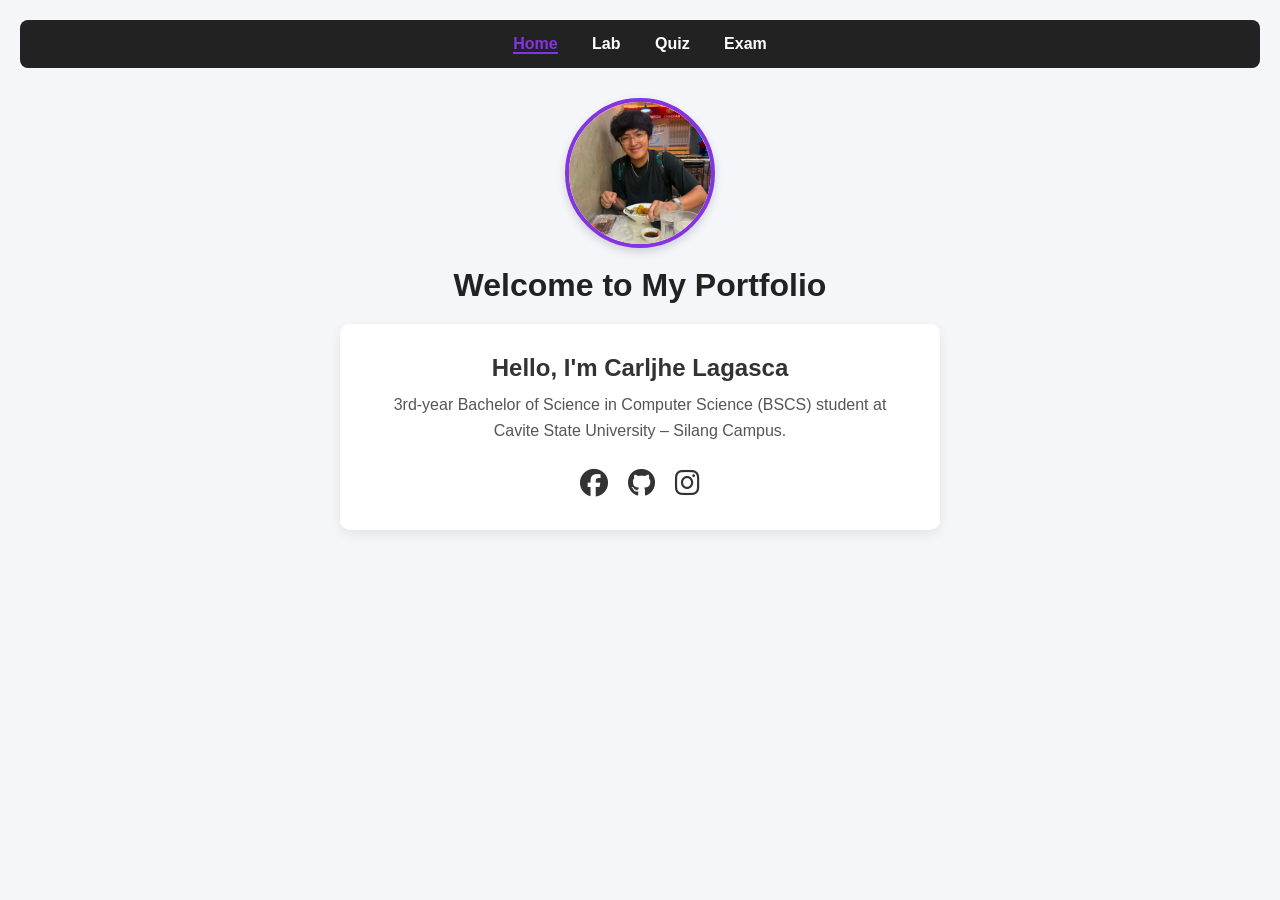
<file: index.html>
<!DOCTYPE html>
<html lang="en">
<head>
  <meta charset="UTF-8">
  <title>Home - Portfolio</title>
  <link rel="stylesheet" href="style.css">
  <!-- Font Awesome CDNs for social icons -->
  <link rel="stylesheet" href="https://cdnjs.cloudflare.com/ajax/libs/font-awesome/6.4.0/css/all.min.css">
</head>
<body>

  <nav>
    <a href="index.html" class="active">Home</a>
    <a href="lab.html">Lab</a>
    <a href="quiz.html">Quiz</a>
    <a href="exam.html">Exam</a>
  </nav>

  <div class="profile-container">
    <img src="profile.jfif" alt="Profile Picture" class="profile-pic">
    <h1>Welcome to My Portfolio</h1>
  </div>

  <div class="card">
    <h2>Hello, I'm Carljhe Lagasca</h2>
    <p>3rd-year Bachelor of Science in Computer Science (BSCS) student at Cavite State University – Silang Campus.</p>

    <!-- Social Media Links Section -->
    <div class="social-links">
      <a href="https://www.facebook.com/Jaecheon17" target="_blank" aria-label="Facebook">
        <i class="fab fa-facebook"></i>
      </a>
      <a href="https://github.com/jaecheon244" target="_blank" aria-label="GitHub">
        <i class="fab fa-github"></i>
      </a>
      <a href="https://www.instagram.com/jaecheon244/" target="_blank" aria-label="Instagram">
        <i class="fab fa-instagram"></i>
      </a>
    </div>
  </div>

</body>
</html>
</file>
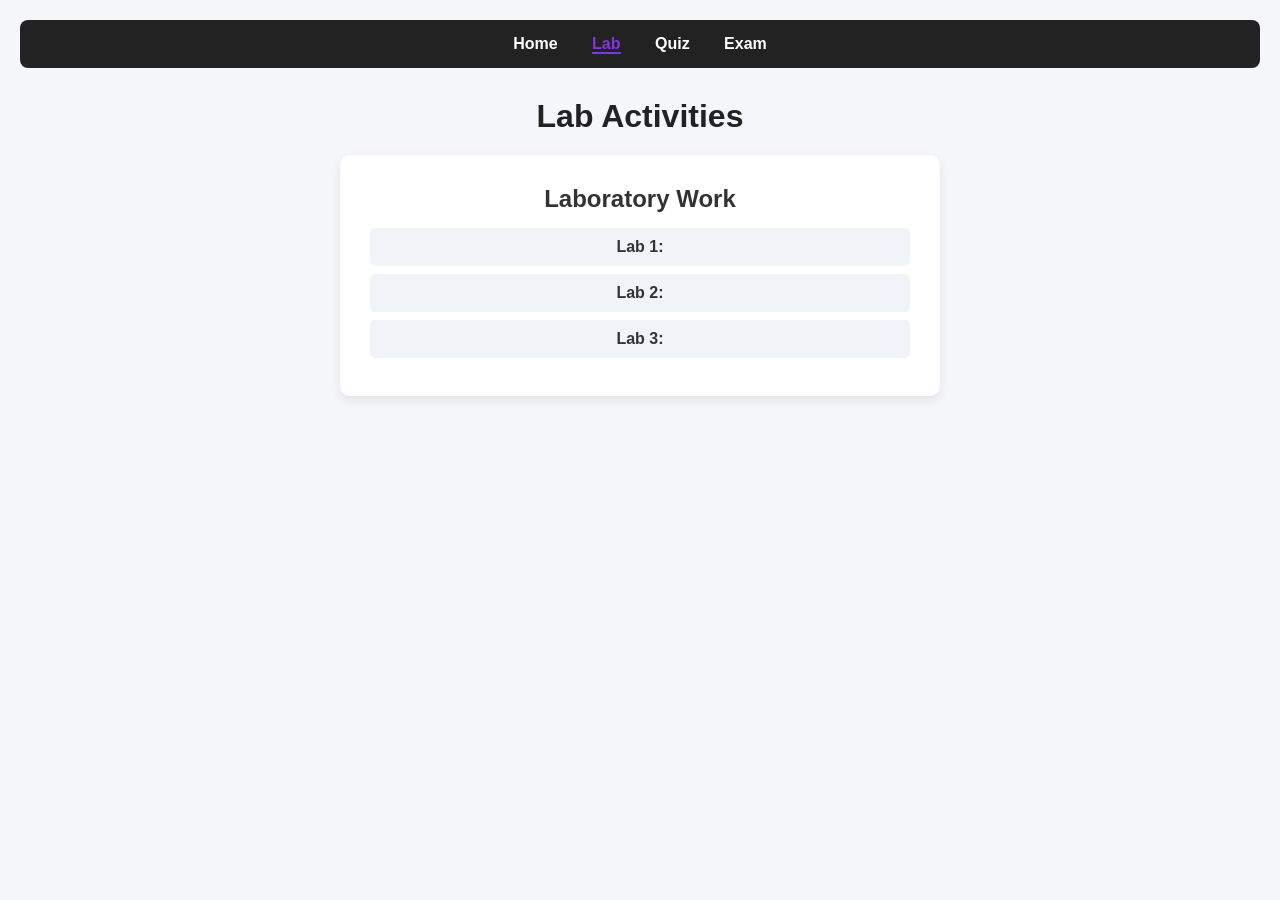
<file: lab.html>
<!DOCTYPE html>
<html lang="en">
<head>
  <meta charset="UTF-8">
  <title>Lab - Portfolio</title>
  <link rel="stylesheet" href="style.css">
</head>
<body>

  <nav>
    <a href="index.html">Home</a>
    <a href="lab.html" class="active">Lab</a>
    <a href="quiz.html">Quiz</a>
    <a href="exam.html">Exam</a>
  </nav>

  <div>
    <h1>Lab Activities</h1>
  </div>

  <div class="card">
    <h2>Laboratory Work</h2>
    <ul>
      <li><strong>Lab 1:</strong> </li>
      <li><strong>Lab 2:</strong> </li>
      <li><strong>Lab 3:</strong> </li>
    </ul>
  </div>

  <div id="imageModal" class="modal" onclick="closeModal()">
    <span class="close-btn" onclick="closeModal()">&times;</span>
    <img class="modal-content" id="fullImg">
  </div>

  <script>
    function openModal(imgElement) {
      var modal = document.getElementById("imageModal");
      var fullImg = document.getElementById("fullImg");
      modal.style.display = "block";
      fullImg.src = imgElement.src;
    }

    function closeModal() {
      document.getElementById("imageModal").style.display = "none";
    }
  </script>
</body>

</body>
</html>
</file>
<file: style.css>
*{
  margin: 0;
  padding: 0;
  box-sizing: border-box;
  font-family: Arial, sans-serif;
}

body {
  background-color: #f4f6f9;
  color: #333;
  text-align: center;
  padding: 20px;
}

/* Navigation Bar */
nav {
  background-color: #222;
  padding: 15px;
  border-radius: 8px;
  margin-bottom: 30px;
}

nav a {
  color: #fff;
  text-decoration: none;
  margin: 0 15px;
  font-weight: bold;
  font-size: 16px;
}

nav a:hover, nav a.active {
  color: #8434e0;
  border-bottom: 2px solid #8434e0;
}

/* Circular Profile Image */
.profile-container {
  margin-top: 20px;
}

.profile-pic {
  width: 150px;
  height: 150px;
  border-radius: 50%; /* Makes image circular */
  object-fit: cover;
  border: 4px solid #8434e0;
  box-shadow: 0 4px 10px rgba(0,0,0,0.15);
}

/* Page Card Content */
.card {
  background: white;
  max-width: 600px;
  margin: 20px auto;
  padding: 30px;
  border-radius: 10px;
  box-shadow: 0 4px 12px rgba(0, 0, 0, 0.08);
}

h1 {
  margin-top: 15px;
  color: #222;
}

p {
  line-height: 1.6;
  color: #555;
  margin-top: 10px;
}

ul {
  list-style-type: none;
  padding: 0;
  margin-top: 15px;
}

li {
  background: #f0f4f8;
  margin: 8px 0;
  padding: 10px;
  border-radius: 5px;
}

.social-links {
  margin-top: 25px;
  display: flex;
  justify-content: center;
  gap: 20px;
}

.social-links a {
  color: #333;
  font-size: 28px;
  transition: color 0.3s ease, transform 0.3s ease;
  text-decoration: none;
}

/* Hover effects for each platform */
.social-links a:hover {
  transform: translateY(-3px);
}

.social-links a[aria-label="Facebook"]:hover {
  color: #1877f2;
}

.social-links a[aria-label="GitHub"]:hover {
  color: #2b3137;
}

.social-links a[aria-label="Instagram"]:hover {
  color: #e4405f;
}

/* Image and Score Boxes */
.result-box {
  background: #f8f9fa;
  border: 1px solid #e2e8f0;
  border-radius: 8px;
  padding: 15px;
  margin-top: 20px;
  text-align: center;
}

.result-box h3 {
  font-size: 18px;
  color: #222;
  margin-bottom: 10px;
}

.result-img {
  width: 100%;
  max-width: 450px; /* Limits max size so it doesn't overflow */
  height: auto;
  border-radius: 6px;
  border: 1px solid #ccc;
  margin: 10px 0;
  box-shadow: 0 2px 5px rgba(0,0,0,0.1);
}

.score {
  font-size: 16px;
  color: #00adb5;
  margin-top: 5px;
}

.image-gallery {
  display: flex;
  flex-wrap: wrap;
  justify-content: center;
  gap: 15px;
  margin: 15px 0;
}

.image-gallery img {
  flex: 1 1 200px; /* Expands and shrinks smoothly */
  max-width: 100%;
  max-height: 300px;
  object-fit: cover;
  border-radius: 6px;
  border: 1px solid #ccc;
  box-shadow: 0 2px 5px rgba(0,0,0,0.1);
}

.modal {
  display: none; 
  position: fixed; 
  z-index: 1000; 
  padding-top: 40px; 
  left: 0;
  top: 0;
  width: 100%; 
  height: 100%; 
  overflow: auto; 
  background-color: rgba(0, 0, 0, 0.85); 
}

.modal-content {
  margin: auto;
  display: block;
  max-width: 90%;
  max-height: 85vh;
  object-fit: contain;
  border-radius: 8px;
  box-shadow: 0 4px 20px rgba(0, 0, 0, 0.5);
}

.close-btn {
  position: absolute;
  top: 15px;
  right: 35px;
  color: #fff;
  font-size: 40px;
  font-weight: bold;
  cursor: pointer;
  transition: color 0.2s;
}

.close-btn:hover {
  color: #00adb5;
}

.image-gallery img {
  cursor: zoom-in;
}
</file>
